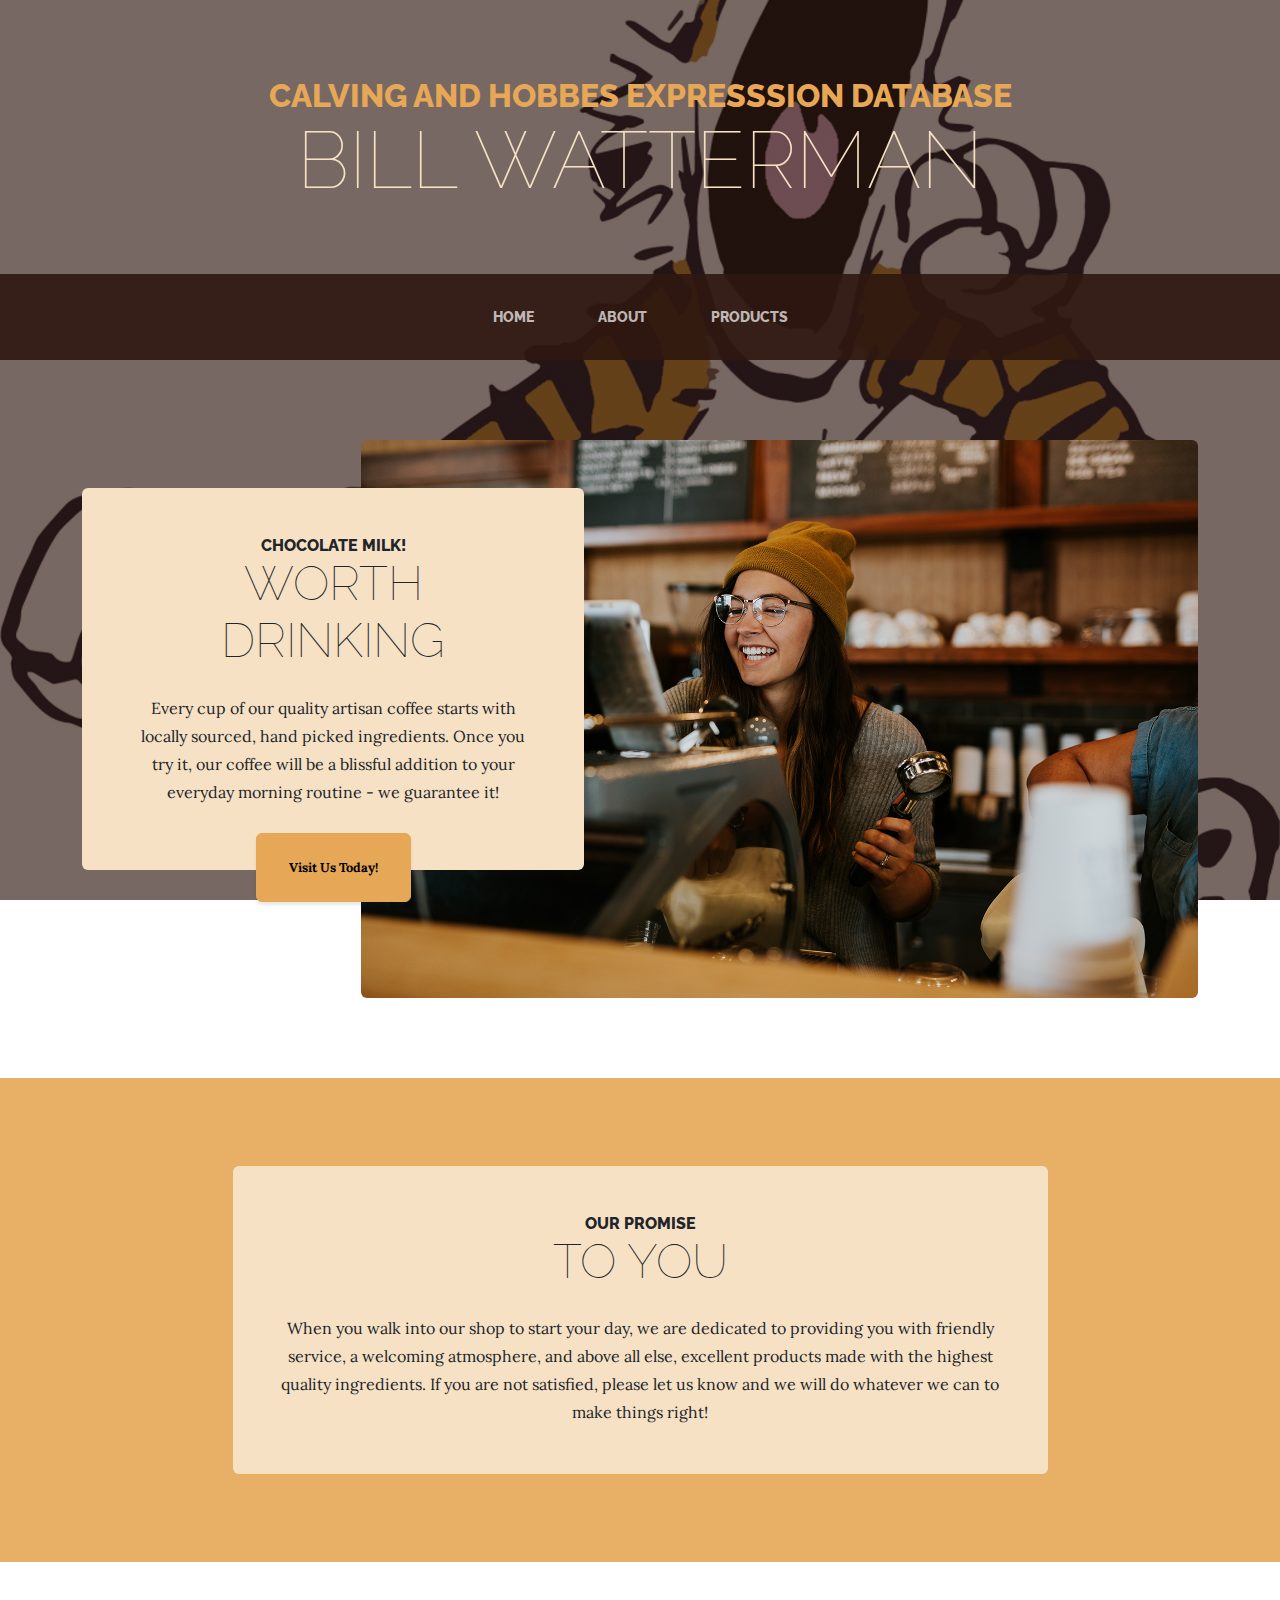
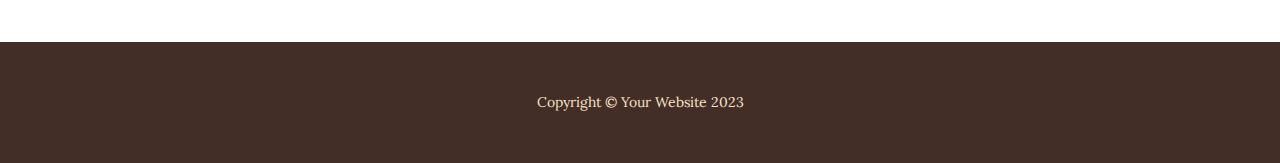
<file: index.html>
<!DOCTYPE html>
<html lang="en">
    <head>
        <meta charset="utf-8" />
        <meta name="viewport" content="width=device-width, initial-scale=1, shrink-to-fit=no" />
        <meta name="description" content="" />
        <meta name="author" content="" />
        <title>CalvinandHobbes</title>
        <link rel="icon" type="image/x-icon" href="assets/favicon.ico" />
        <!-- Google fonts-->
        <link href="https://fonts.googleapis.com/css?family=Raleway:100,100i,200,200i,300,300i,400,400i,500,500i,600,600i,700,700i,800,800i,900,900i" rel="stylesheet" />
        <link href="https://fonts.googleapis.com/css?family=Lora:400,400i,700,700i" rel="stylesheet" />
        <!-- Core theme CSS (includes Bootstrap)-->
        <link href="css/styles.css" rel="stylesheet" />
    </head>
    <body>
        <header>
            <h1 class="site-heading text-center text-faded d-none d-lg-block">
                <span class="site-heading-upper text-primary mb-3">Calving and Hobbes Expresssion Database</span>
                <span class="site-heading-lower">Bill Watterman</span>
            </h1>
        </header>
        <!-- Navigation-->
        <nav class="navbar navbar-expand-lg navbar-dark py-lg-4" id="mainNav">
            <div class="container">
                <a class="navbar-brand text-uppercase fw-bold d-lg-none" href="index.html">Start Bootstrap</a>
                <button class="navbar-toggler" type="button" data-bs-toggle="collapse" data-bs-target="#navbarSupportedContent" aria-controls="navbarSupportedContent" aria-expanded="false" aria-label="Toggle navigation"><span class="navbar-toggler-icon"></span></button>
                <div class="collapse navbar-collapse" id="navbarSupportedContent">
                    <ul class="navbar-nav mx-auto">
                        <li class="nav-item px-lg-4"><a class="nav-link text-uppercase" href="index.html">Home</a></li>
                        <li class="nav-item px-lg-4"><a class="nav-link text-uppercase" href="">About</a></li>
                        <li class="nav-item px-lg-4"><a class="nav-link text-uppercase" href="products.html">Products</a></li>
                    </ul>
                </div>
            </div>
        </nav>
        <section class="page-section clearfix">
            <div class="container">
                <div class="intro">
                    <img class="intro-img img-fluid mb-3 mb-lg-0 rounded" src="assets/img/intro.jpg" alt="..." />
                    <div class="intro-text left-0 text-center bg-faded p-5 rounded">
                        <h2 class="section-heading mb-4">
                            <span class="section-heading-upper">Chocolate Milk!</span>
                            <span class="section-heading-lower">Worth Drinking</span>
                        </h2>
                        <p class="mb-3">Every cup of our quality artisan coffee starts with locally sourced, hand picked ingredients. Once you try it, our coffee will be a blissful addition to your everyday morning routine - we guarantee it!</p>
                        <div class="intro-button mx-auto"><a class="btn btn-primary btn-xl" href="#!">Visit Us Today!</a></div>
                    </div>
                </div>
            </div>
        </section>
        <section class="page-section cta">
            <div class="container">
                <div class="row">
                    <div class="col-xl-9 mx-auto">
                        <div class="cta-inner bg-faded text-center rounded">
                            <h2 class="section-heading mb-4">
                                <span class="section-heading-upper">Our Promise</span>
                                <span class="section-heading-lower">To You</span>
                            </h2>
                            <p class="mb-0">When you walk into our shop to start your day, we are dedicated to providing you with friendly service, a welcoming atmosphere, and above all else, excellent products made with the highest quality ingredients. If you are not satisfied, please let us know and we will do whatever we can to make things right!</p>
                        </div>
                    </div>
                </div>
            </div>
        </section>
        <footer class="footer text-faded text-center py-5">
            <div class="container"><p class="m-0 small">Copyright &copy; Your Website 2023</p></div>
        </footer>
        <!-- Bootstrap core JS-->
        <script src="https://cdn.jsdelivr.net/npm/bootstrap@5.2.3/dist/js/bootstrap.bundle.min.js"></script>
        <!-- Core theme JS-->
        <script src="js/scripts.js"></script>
    </body>
</html>
</file>
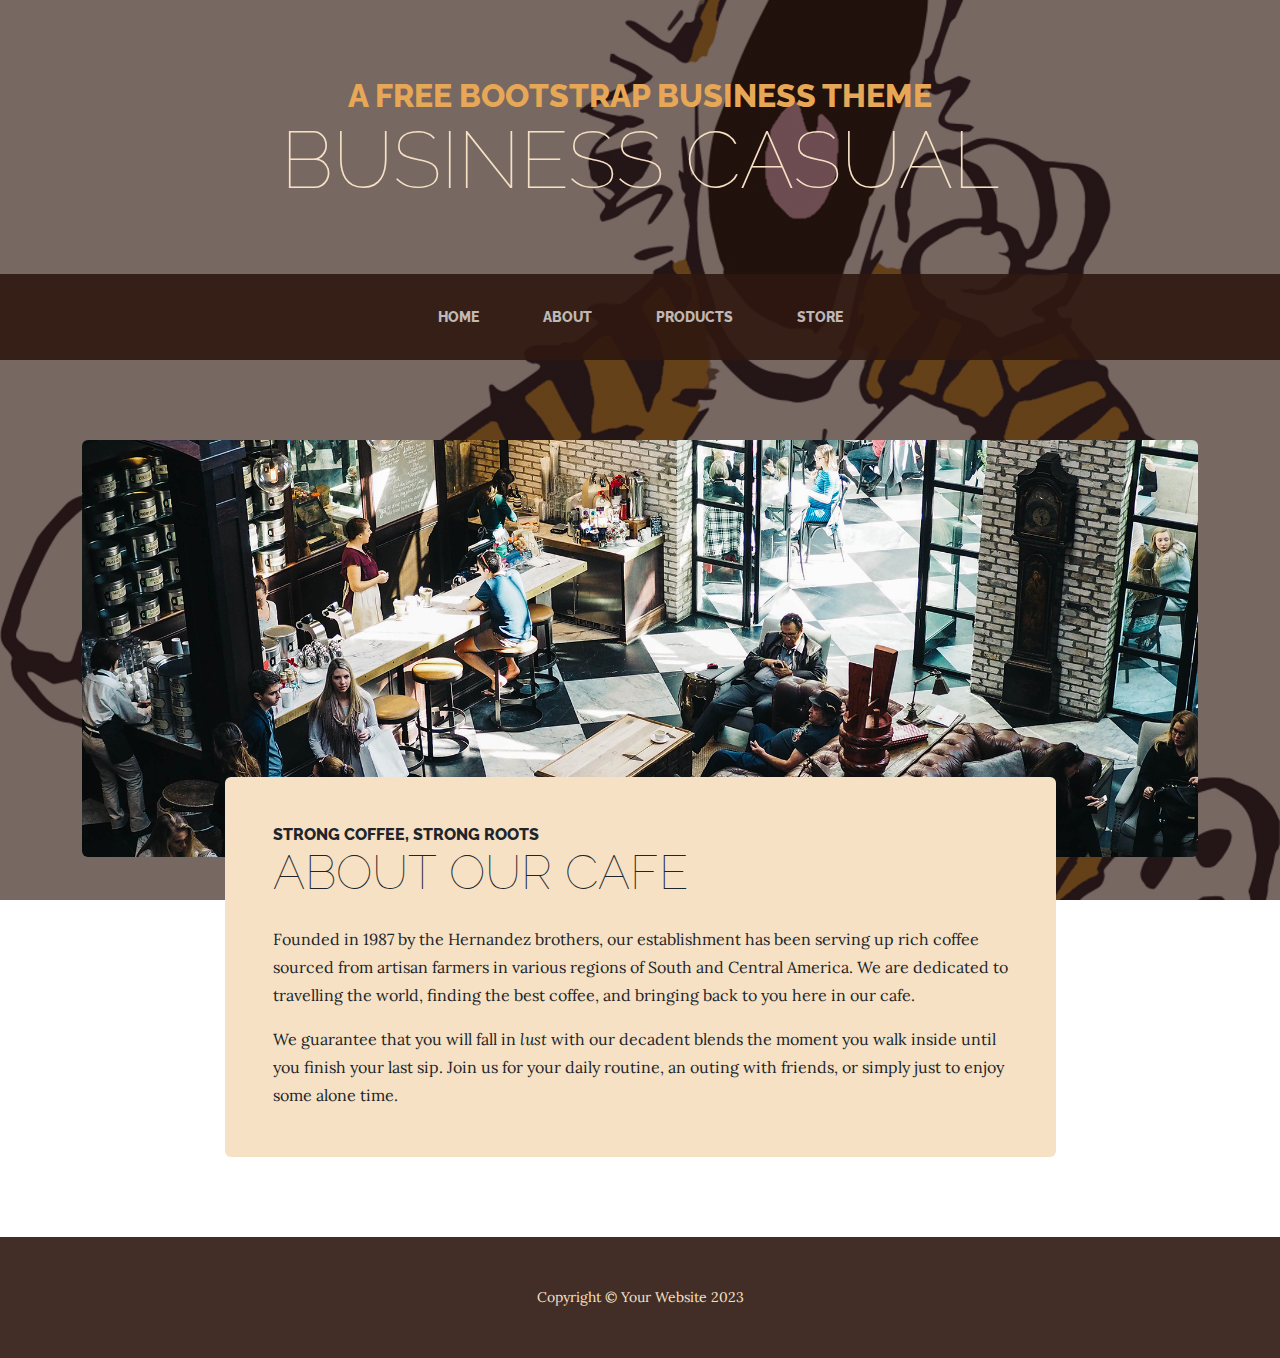
<file: about.html>
<!DOCTYPE html>
<html lang="en">
    <head>
        <meta charset="utf-8" />
        <meta name="viewport" content="width=device-width, initial-scale=1, shrink-to-fit=no" />
        <meta name="description" content="" />
        <meta name="author" content="" />
        <title>Business Casual - Start Bootstrap Theme</title>
        <link rel="icon" type="image/x-icon" href="assets/favicon.ico" />
        <!-- Google fonts-->
        <link href="https://fonts.googleapis.com/css?family=Raleway:100,100i,200,200i,300,300i,400,400i,500,500i,600,600i,700,700i,800,800i,900,900i" rel="stylesheet" />
        <link href="https://fonts.googleapis.com/css?family=Lora:400,400i,700,700i" rel="stylesheet" />
        <!-- Core theme CSS (includes Bootstrap)-->
        <link href="css/styles.css" rel="stylesheet" />
    </head>
    <body>
        <header>
            <h1 class="site-heading text-center text-faded d-none d-lg-block">
                <span class="site-heading-upper text-primary mb-3">A Free Bootstrap Business Theme</span>
                <span class="site-heading-lower">Business Casual</span>
            </h1>
        </header>
        <!-- Navigation-->
        <nav class="navbar navbar-expand-lg navbar-dark py-lg-4" id="mainNav">
            <div class="container">
                <a class="navbar-brand text-uppercase fw-bold d-lg-none" href="index.html">Start Bootstrap</a>
                <button class="navbar-toggler" type="button" data-bs-toggle="collapse" data-bs-target="#navbarSupportedContent" aria-controls="navbarSupportedContent" aria-expanded="false" aria-label="Toggle navigation"><span class="navbar-toggler-icon"></span></button>
                <div class="collapse navbar-collapse" id="navbarSupportedContent">
                    <ul class="navbar-nav mx-auto">
                        <li class="nav-item px-lg-4"><a class="nav-link text-uppercase" href="index.html">Home</a></li>
                        <li class="nav-item px-lg-4"><a class="nav-link text-uppercase" href="about.html">About</a></li>
                        <li class="nav-item px-lg-4"><a class="nav-link text-uppercase" href="products.html">Products</a></li>
                        <li class="nav-item px-lg-4"><a class="nav-link text-uppercase" href="store.html">Store</a></li>
                    </ul>
                </div>
            </div>
        </nav>
        <section class="page-section about-heading">
            <div class="container">
                <img class="img-fluid rounded about-heading-img mb-3 mb-lg-0" src="assets/img/about.jpg" alt="..." />
                <div class="about-heading-content">
                    <div class="row">
                        <div class="col-xl-9 col-lg-10 mx-auto">
                            <div class="bg-faded rounded p-5">
                                <h2 class="section-heading mb-4">
                                    <span class="section-heading-upper">Strong Coffee, Strong Roots</span>
                                    <span class="section-heading-lower">About Our Cafe</span>
                                </h2>
                                <p>Founded in 1987 by the Hernandez brothers, our establishment has been serving up rich coffee sourced from artisan farmers in various regions of South and Central America. We are dedicated to travelling the world, finding the best coffee, and bringing back to you here in our cafe.</p>
                                <p class="mb-0">
                                    We guarantee that you will fall in
                                    <em>lust</em>
                                    with our decadent blends the moment you walk inside until you finish your last sip. Join us for your daily routine, an outing with friends, or simply just to enjoy some alone time.
                                </p>
                            </div>
                        </div>
                    </div>
                </div>
            </div>
        </section>
        <footer class="footer text-faded text-center py-5">
            <div class="container"><p class="m-0 small">Copyright &copy; Your Website 2023</p></div>
        </footer>
        <!-- Bootstrap core JS-->
        <script src="https://cdn.jsdelivr.net/npm/bootstrap@5.2.3/dist/js/bootstrap.bundle.min.js"></script>
        <!-- Core theme JS-->
        <script src="js/scripts.js"></script>
    </body>
</html>
</file>
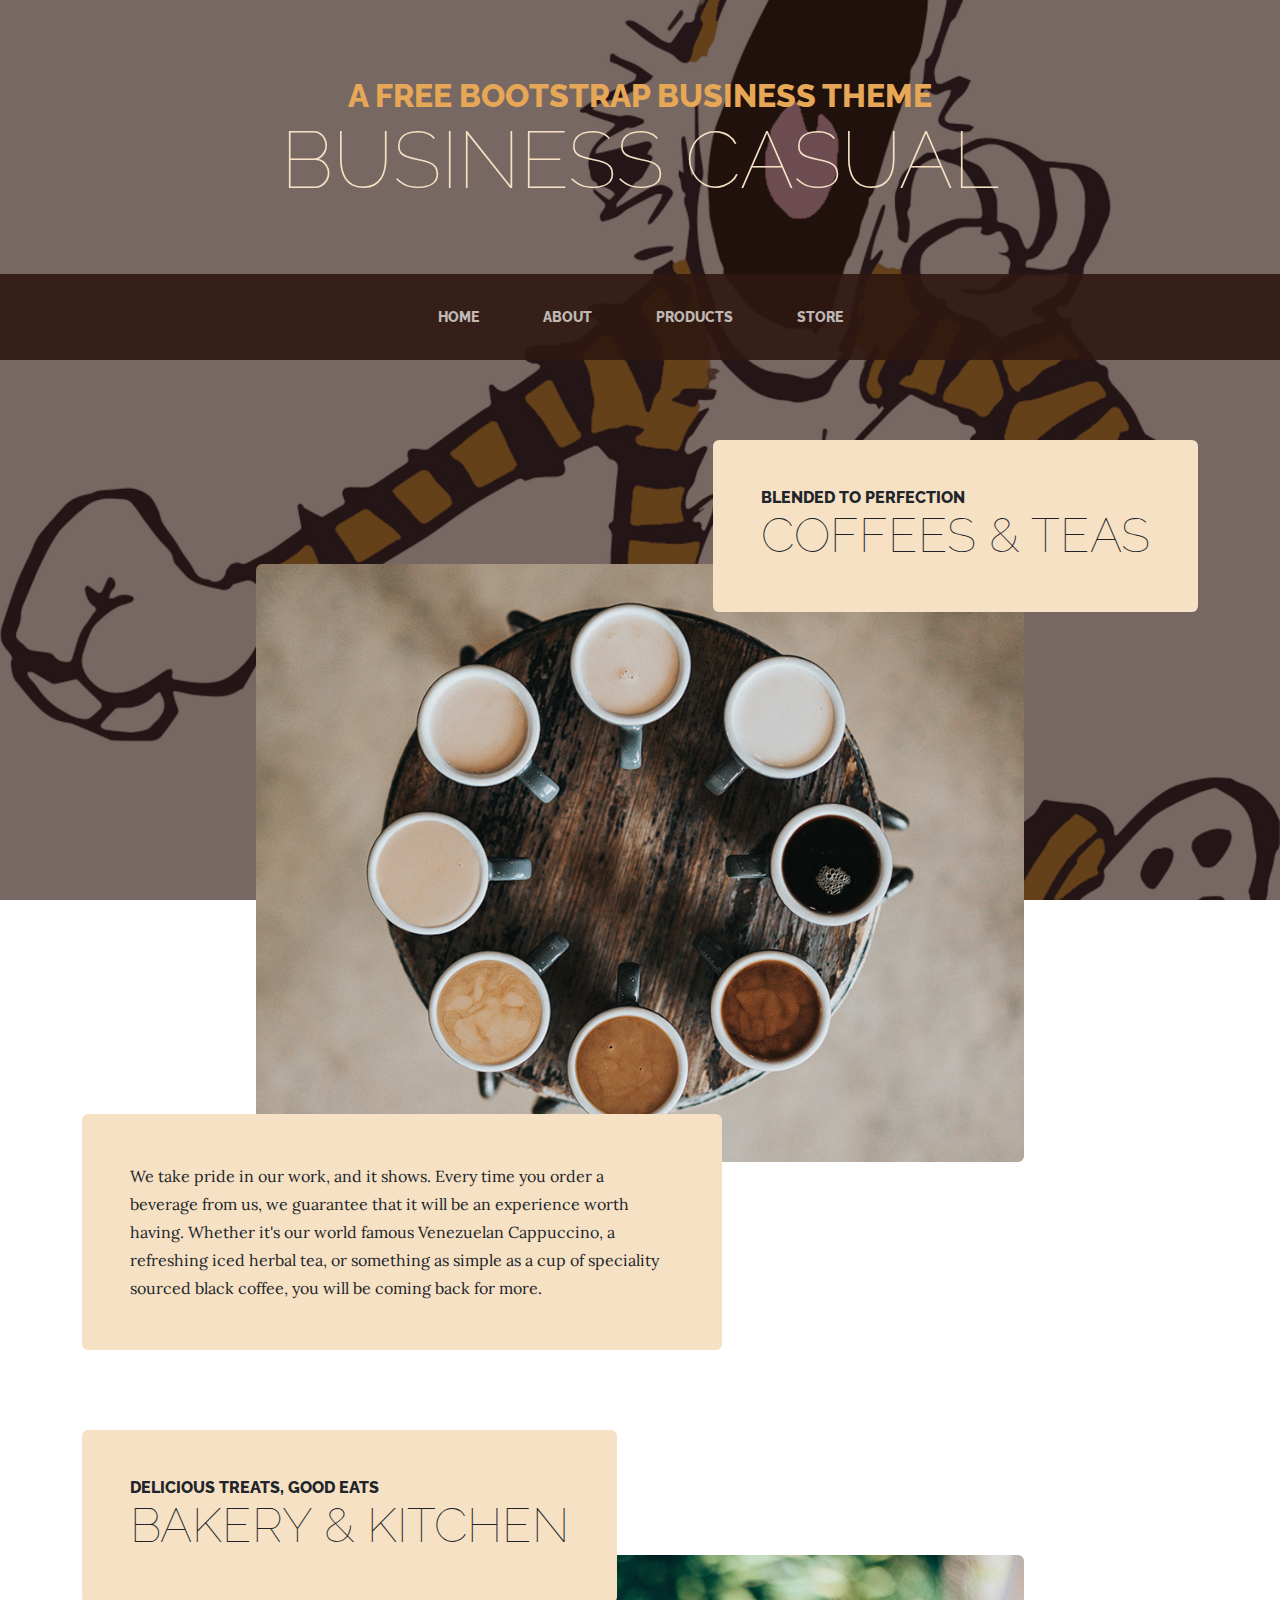
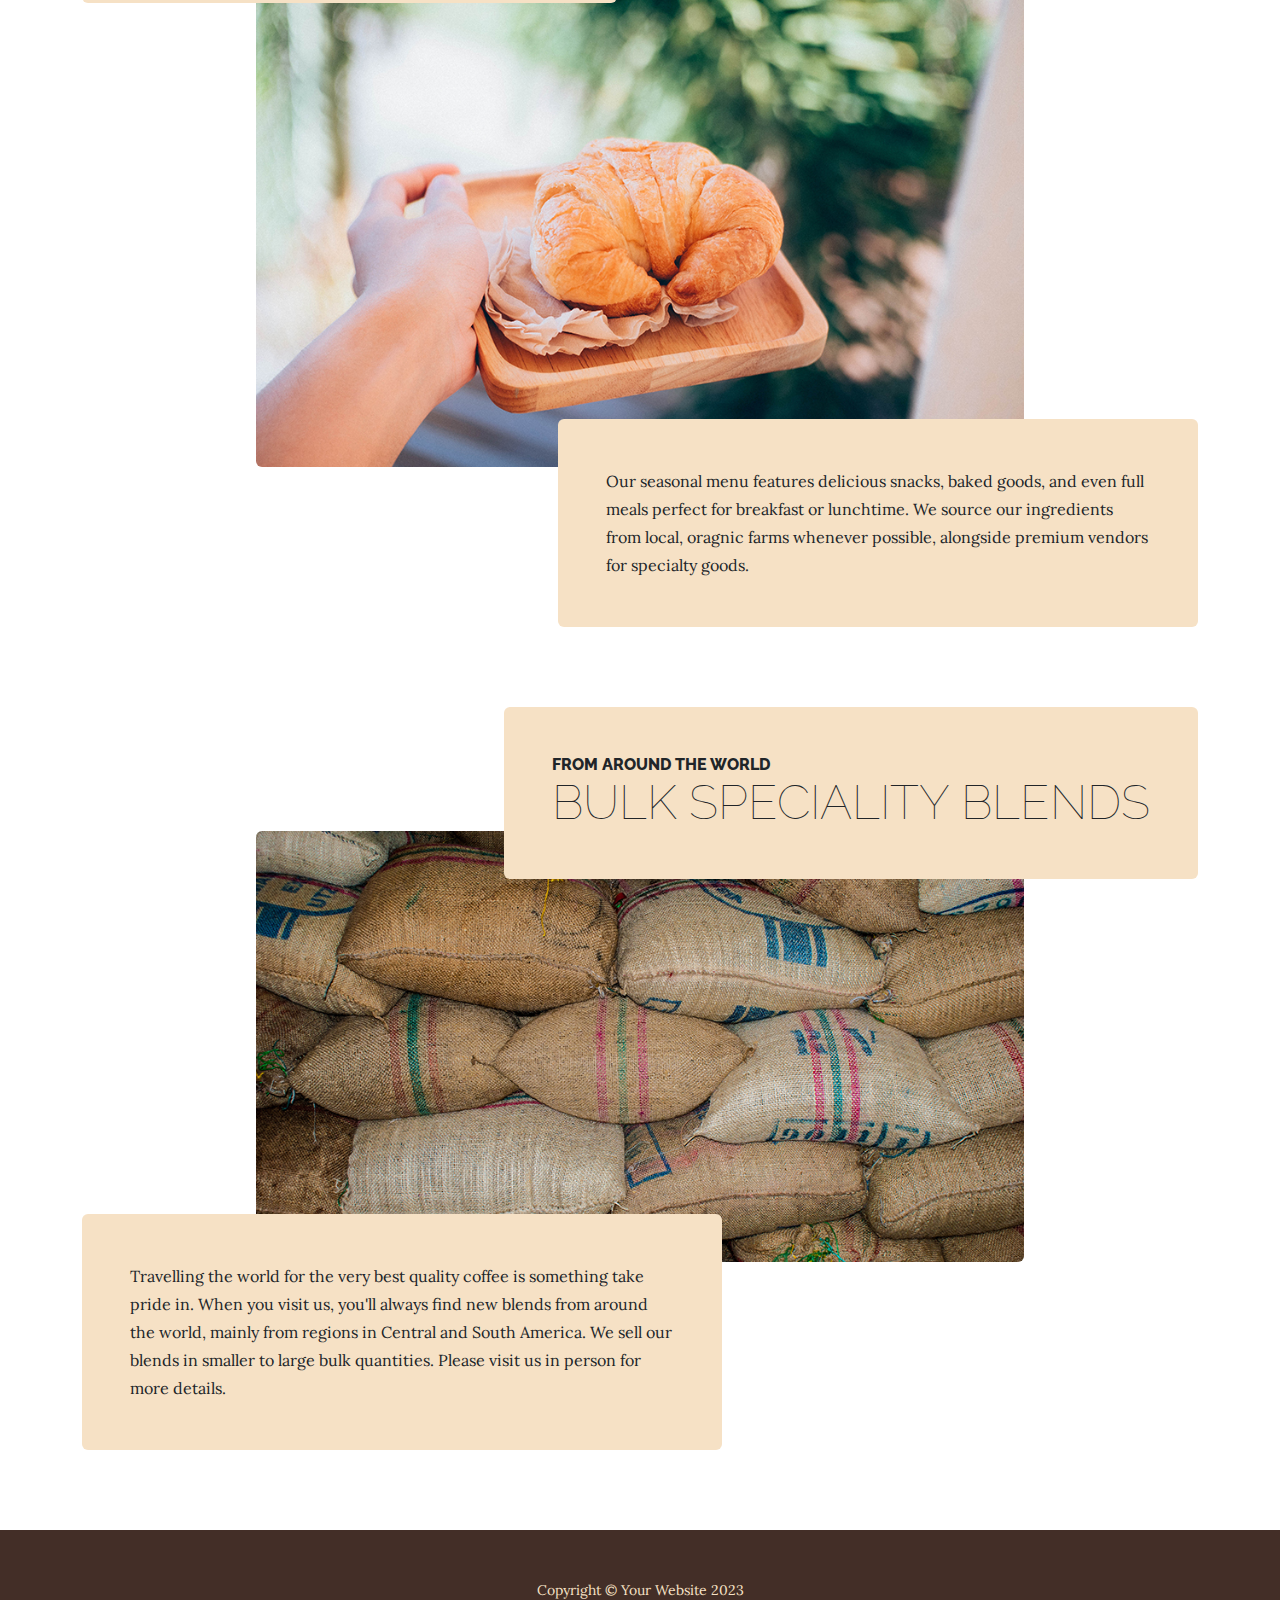
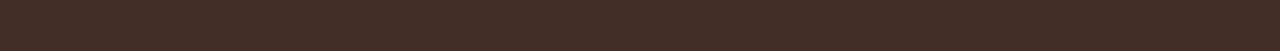
<file: products.html>
<!DOCTYPE html>
<html lang="en">
    <head>
        <meta charset="utf-8" />
        <meta name="viewport" content="width=device-width, initial-scale=1, shrink-to-fit=no" />
        <meta name="description" content="" />
        <meta name="author" content="" />
        <title>Business Casual - Start Bootstrap Theme</title>
        <link rel="icon" type="image/x-icon" href="assets/favicon.ico" />
        <!-- Google fonts-->
        <link href="https://fonts.googleapis.com/css?family=Raleway:100,100i,200,200i,300,300i,400,400i,500,500i,600,600i,700,700i,800,800i,900,900i" rel="stylesheet" />
        <link href="https://fonts.googleapis.com/css?family=Lora:400,400i,700,700i" rel="stylesheet" />
        <!-- Core theme CSS (includes Bootstrap)-->
        <link href="css/styles.css" rel="stylesheet" />
    </head>
    <body>
        <header>
            <h1 class="site-heading text-center text-faded d-none d-lg-block">
                <span class="site-heading-upper text-primary mb-3">A Free Bootstrap Business Theme</span>
                <span class="site-heading-lower">Business Casual</span>
            </h1>
        </header>
        <!-- Navigation-->
        <nav class="navbar navbar-expand-lg navbar-dark py-lg-4" id="mainNav">
            <div class="container">
                <a class="navbar-brand text-uppercase fw-bold d-lg-none" href="index.html">Start Bootstrap</a>
                <button class="navbar-toggler" type="button" data-bs-toggle="collapse" data-bs-target="#navbarSupportedContent" aria-controls="navbarSupportedContent" aria-expanded="false" aria-label="Toggle navigation"><span class="navbar-toggler-icon"></span></button>
                <div class="collapse navbar-collapse" id="navbarSupportedContent">
                    <ul class="navbar-nav mx-auto">
                        <li class="nav-item px-lg-4"><a class="nav-link text-uppercase" href="index.html">Home</a></li>
                        <li class="nav-item px-lg-4"><a class="nav-link text-uppercase" href="about.html">About</a></li>
                        <li class="nav-item px-lg-4"><a class="nav-link text-uppercase" href="products.html">Products</a></li>
                        <li class="nav-item px-lg-4"><a class="nav-link text-uppercase" href="store.html">Store</a></li>
                    </ul>
                </div>
            </div>
        </nav>
        <section class="page-section">
            <div class="container">
                <div class="product-item">
                    <div class="product-item-title d-flex">
                        <div class="bg-faded p-5 d-flex ms-auto rounded">
                            <h2 class="section-heading mb-0">
                                <span class="section-heading-upper">Blended to Perfection</span>
                                <span class="section-heading-lower">Coffees & Teas</span>
                            </h2>
                        </div>
                    </div>
                    <img class="product-item-img mx-auto d-flex rounded img-fluid mb-3 mb-lg-0" src="assets/img/products-01.jpg" alt="..." />
                    <div class="product-item-description d-flex me-auto">
                        <div class="bg-faded p-5 rounded"><p class="mb-0">We take pride in our work, and it shows. Every time you order a beverage from us, we guarantee that it will be an experience worth having. Whether it's our world famous Venezuelan Cappuccino, a refreshing iced herbal tea, or something as simple as a cup of speciality sourced black coffee, you will be coming back for more.</p></div>
                    </div>
                </div>
            </div>
        </section>
        <section class="page-section">
            <div class="container">
                <div class="product-item">
                    <div class="product-item-title d-flex">
                        <div class="bg-faded p-5 d-flex me-auto rounded">
                            <h2 class="section-heading mb-0">
                                <span class="section-heading-upper">Delicious Treats, Good Eats</span>
                                <span class="section-heading-lower">Bakery & Kitchen</span>
                            </h2>
                        </div>
                    </div>
                    <img class="product-item-img mx-auto d-flex rounded img-fluid mb-3 mb-lg-0" src="assets/img/products-02.jpg" alt="..." />
                    <div class="product-item-description d-flex ms-auto">
                        <div class="bg-faded p-5 rounded"><p class="mb-0">Our seasonal menu features delicious snacks, baked goods, and even full meals perfect for breakfast or lunchtime. We source our ingredients from local, oragnic farms whenever possible, alongside premium vendors for specialty goods.</p></div>
                    </div>
                </div>
            </div>
        </section>
        <section class="page-section">
            <div class="container">
                <div class="product-item">
                    <div class="product-item-title d-flex">
                        <div class="bg-faded p-5 d-flex ms-auto rounded">
                            <h2 class="section-heading mb-0">
                                <span class="section-heading-upper">From Around the World</span>
                                <span class="section-heading-lower">Bulk Speciality Blends</span>
                            </h2>
                        </div>
                    </div>
                    <img class="product-item-img mx-auto d-flex rounded img-fluid mb-3 mb-lg-0" src="assets/img/products-03.jpg" alt="..." />
                    <div class="product-item-description d-flex me-auto">
                        <div class="bg-faded p-5 rounded"><p class="mb-0">Travelling the world for the very best quality coffee is something take pride in. When you visit us, you'll always find new blends from around the world, mainly from regions in Central and South America. We sell our blends in smaller to large bulk quantities. Please visit us in person for more details.</p></div>
                    </div>
                </div>
            </div>
        </section>
        <footer class="footer text-faded text-center py-5">
            <div class="container"><p class="m-0 small">Copyright &copy; Your Website 2023</p></div>
        </footer>
        <!-- Bootstrap core JS-->
        <script src="https://cdn.jsdelivr.net/npm/bootstrap@5.2.3/dist/js/bootstrap.bundle.min.js"></script>
        <!-- Core theme JS-->
        <script src="js/scripts.js"></script>
    </body>
</html>
</file>
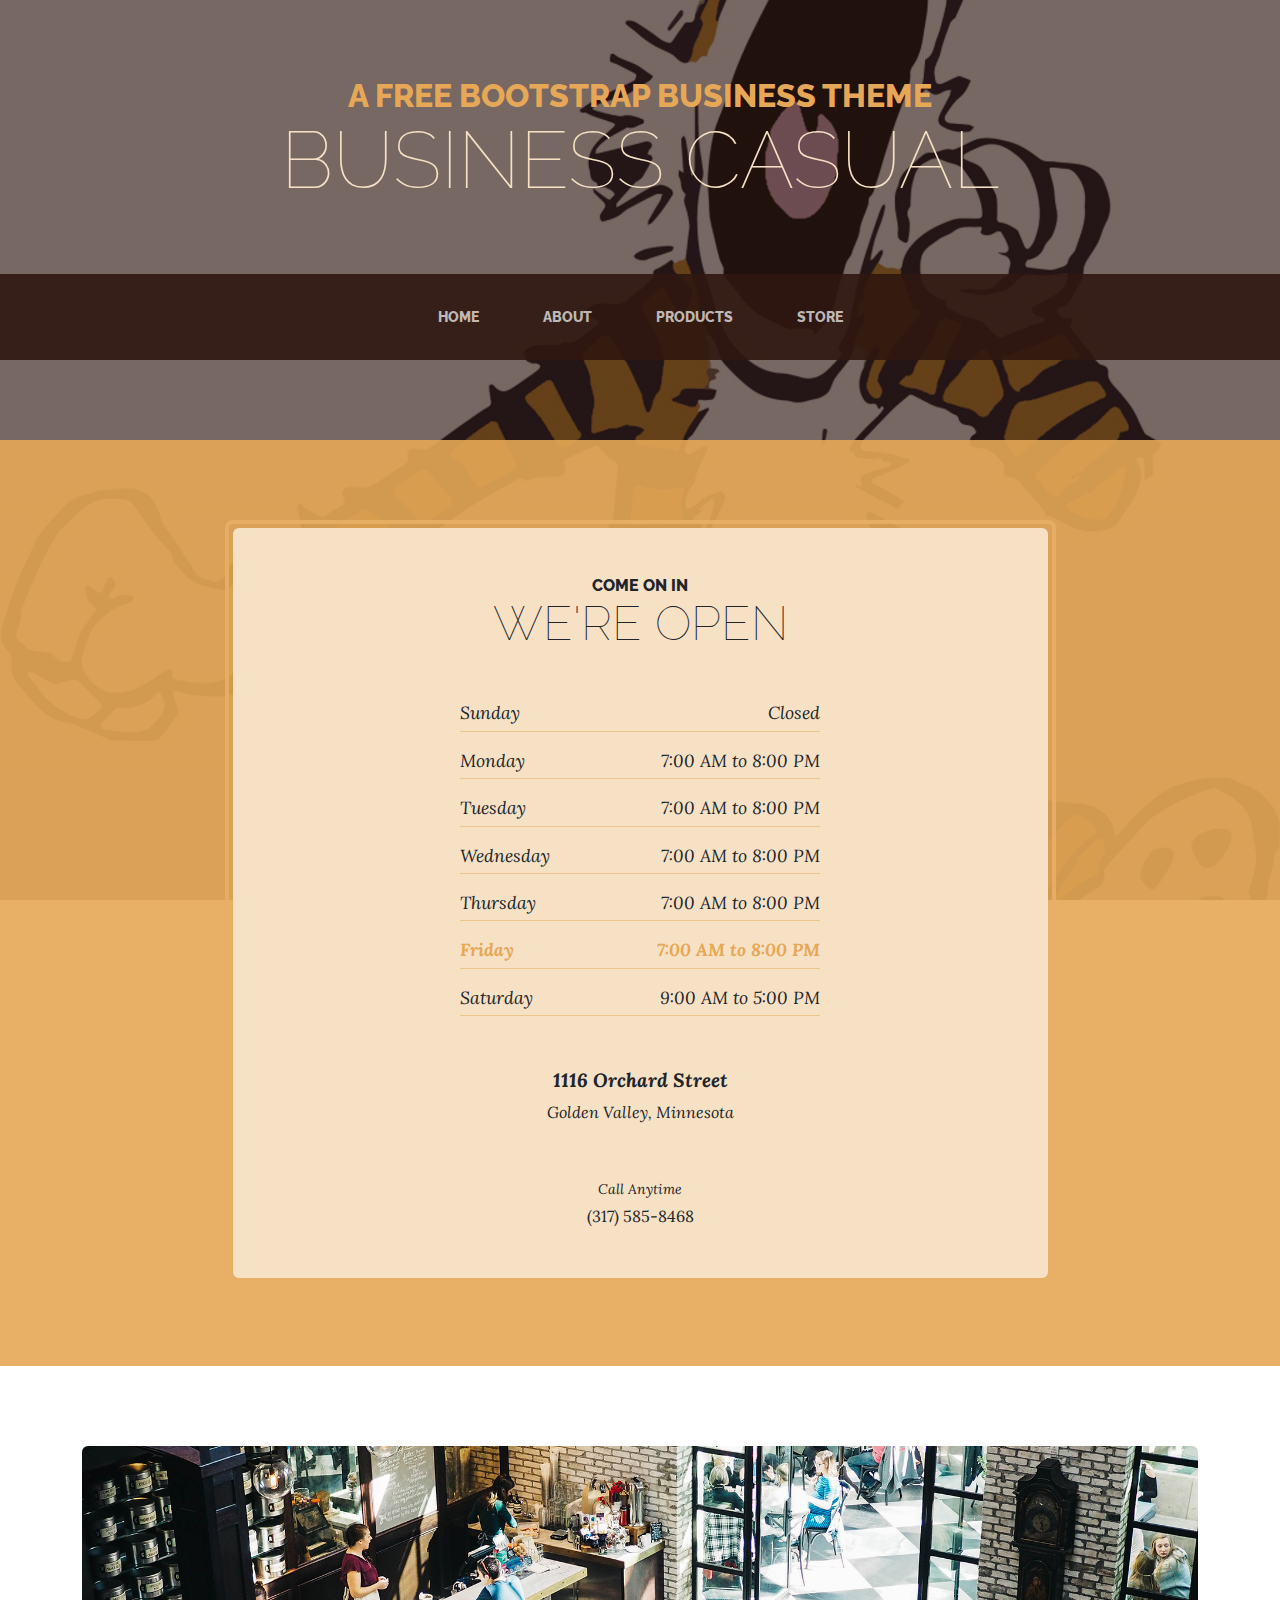
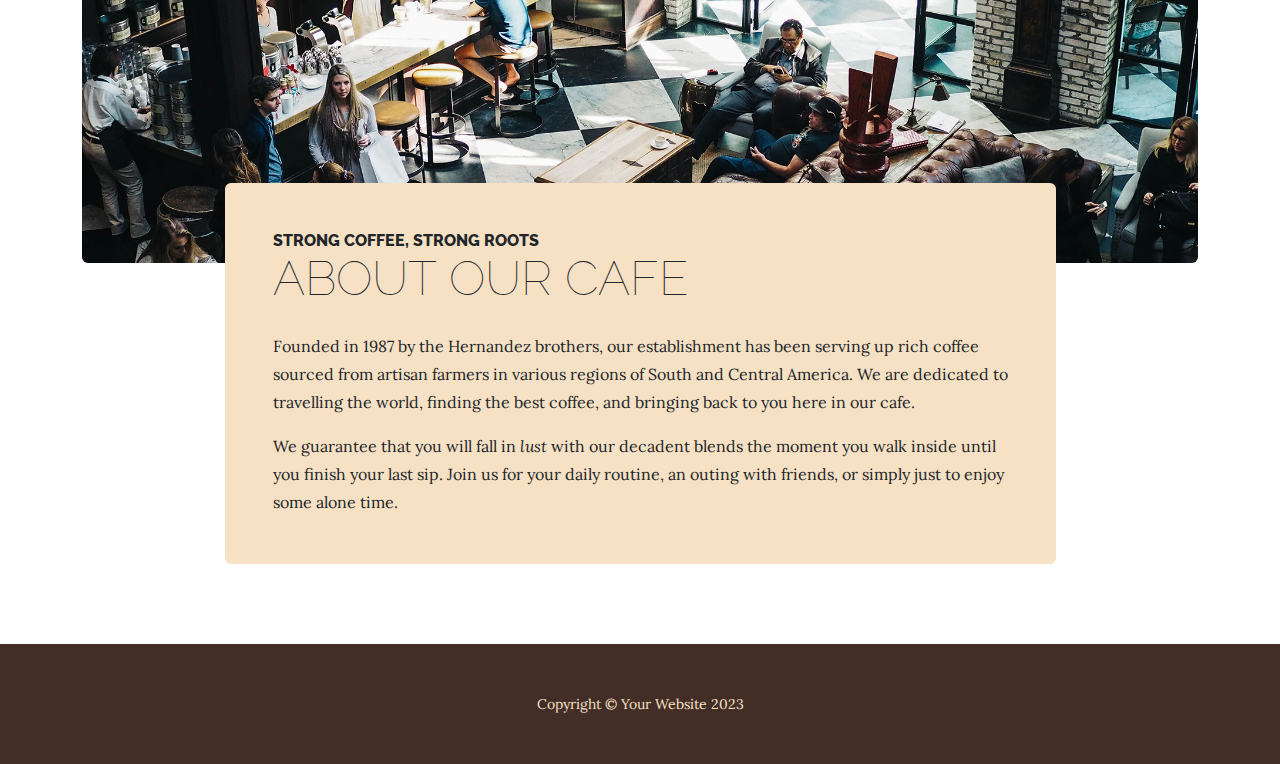
<file: store.html>
<!DOCTYPE html>
<html lang="en">
    <head>
        <meta charset="utf-8" />
        <meta name="viewport" content="width=device-width, initial-scale=1, shrink-to-fit=no" />
        <meta name="description" content="" />
        <meta name="author" content="" />
        <title>Business Casual - Start Bootstrap Theme</title>
        <link rel="icon" type="image/x-icon" href="assets/favicon.ico" />
        <!-- Google fonts-->
        <link href="https://fonts.googleapis.com/css?family=Raleway:100,100i,200,200i,300,300i,400,400i,500,500i,600,600i,700,700i,800,800i,900,900i" rel="stylesheet" />
        <link href="https://fonts.googleapis.com/css?family=Lora:400,400i,700,700i" rel="stylesheet" />
        <!-- Core theme CSS (includes Bootstrap)-->
        <link href="css/styles.css" rel="stylesheet" />
    </head>
    <body>
        <header>
            <h1 class="site-heading text-center text-faded d-none d-lg-block">
                <span class="site-heading-upper text-primary mb-3">A Free Bootstrap Business Theme</span>
                <span class="site-heading-lower">Business Casual</span>
            </h1>
        </header>
        <!-- Navigation-->
        <nav class="navbar navbar-expand-lg navbar-dark py-lg-4" id="mainNav">
            <div class="container">
                <a class="navbar-brand text-uppercase fw-bold d-lg-none" href="index.html">Start Bootstrap</a>
                <button class="navbar-toggler" type="button" data-bs-toggle="collapse" data-bs-target="#navbarSupportedContent" aria-controls="navbarSupportedContent" aria-expanded="false" aria-label="Toggle navigation"><span class="navbar-toggler-icon"></span></button>
                <div class="collapse navbar-collapse" id="navbarSupportedContent">
                    <ul class="navbar-nav mx-auto">
                        <li class="nav-item px-lg-4"><a class="nav-link text-uppercase" href="index.html">Home</a></li>
                        <li class="nav-item px-lg-4"><a class="nav-link text-uppercase" href="about.html">About</a></li>
                        <li class="nav-item px-lg-4"><a class="nav-link text-uppercase" href="products.html">Products</a></li>
                        <li class="nav-item px-lg-4"><a class="nav-link text-uppercase" href="store.html">Store</a></li>
                    </ul>
                </div>
            </div>
        </nav>
        <section class="page-section cta">
            <div class="container">
                <div class="row">
                    <div class="col-xl-9 mx-auto">
                        <div class="cta-inner bg-faded text-center rounded">
                            <h2 class="section-heading mb-5">
                                <span class="section-heading-upper">Come On In</span>
                                <span class="section-heading-lower">We're Open</span>
                            </h2>
                            <ul class="list-unstyled list-hours mb-5 text-left mx-auto">
                                <li class="list-unstyled-item list-hours-item d-flex">
                                    Sunday
                                    <span class="ms-auto">Closed</span>
                                </li>
                                <li class="list-unstyled-item list-hours-item d-flex">
                                    Monday
                                    <span class="ms-auto">7:00 AM to 8:00 PM</span>
                                </li>
                                <li class="list-unstyled-item list-hours-item d-flex">
                                    Tuesday
                                    <span class="ms-auto">7:00 AM to 8:00 PM</span>
                                </li>
                                <li class="list-unstyled-item list-hours-item d-flex">
                                    Wednesday
                                    <span class="ms-auto">7:00 AM to 8:00 PM</span>
                                </li>
                                <li class="list-unstyled-item list-hours-item d-flex">
                                    Thursday
                                    <span class="ms-auto">7:00 AM to 8:00 PM</span>
                                </li>
                                <li class="list-unstyled-item list-hours-item d-flex">
                                    Friday
                                    <span class="ms-auto">7:00 AM to 8:00 PM</span>
                                </li>
                                <li class="list-unstyled-item list-hours-item d-flex">
                                    Saturday
                                    <span class="ms-auto">9:00 AM to 5:00 PM</span>
                                </li>
                            </ul>
                            <p class="address mb-5">
                                <em>
                                    <strong>1116 Orchard Street</strong>
                                    <br />
                                    Golden Valley, Minnesota
                                </em>
                            </p>
                            <p class="mb-0">
                                <small><em>Call Anytime</em></small>
                                <br />
                                (317) 585-8468
                            </p>
                        </div>
                    </div>
                </div>
            </div>
        </section>
        <section class="page-section about-heading">
            <div class="container">
                <img class="img-fluid rounded about-heading-img mb-3 mb-lg-0" src="assets/img/about.jpg" alt="..." />
                <div class="about-heading-content">
                    <div class="row">
                        <div class="col-xl-9 col-lg-10 mx-auto">
                            <div class="bg-faded rounded p-5">
                                <h2 class="section-heading mb-4">
                                    <span class="section-heading-upper">Strong Coffee, Strong Roots</span>
                                    <span class="section-heading-lower">About Our Cafe</span>
                                </h2>
                                <p>Founded in 1987 by the Hernandez brothers, our establishment has been serving up rich coffee sourced from artisan farmers in various regions of South and Central America. We are dedicated to travelling the world, finding the best coffee, and bringing back to you here in our cafe.</p>
                                <p class="mb-0">
                                    We guarantee that you will fall in
                                    <em>lust</em>
                                    with our decadent blends the moment you walk inside until you finish your last sip. Join us for your daily routine, an outing with friends, or simply just to enjoy some alone time.
                                </p>
                            </div>
                        </div>
                    </div>
                </div>
            </div>
        </section>
        <footer class="footer text-faded text-center py-5">
            <div class="container"><p class="m-0 small">Copyright &copy; Your Website 2023</p></div>
        </footer>
        <!-- Bootstrap core JS-->
        <script src="https://cdn.jsdelivr.net/npm/bootstrap@5.2.3/dist/js/bootstrap.bundle.min.js"></script>
        <!-- Core theme JS-->
        <script src="js/scripts.js"></script>
    </body>
</html>
</file>
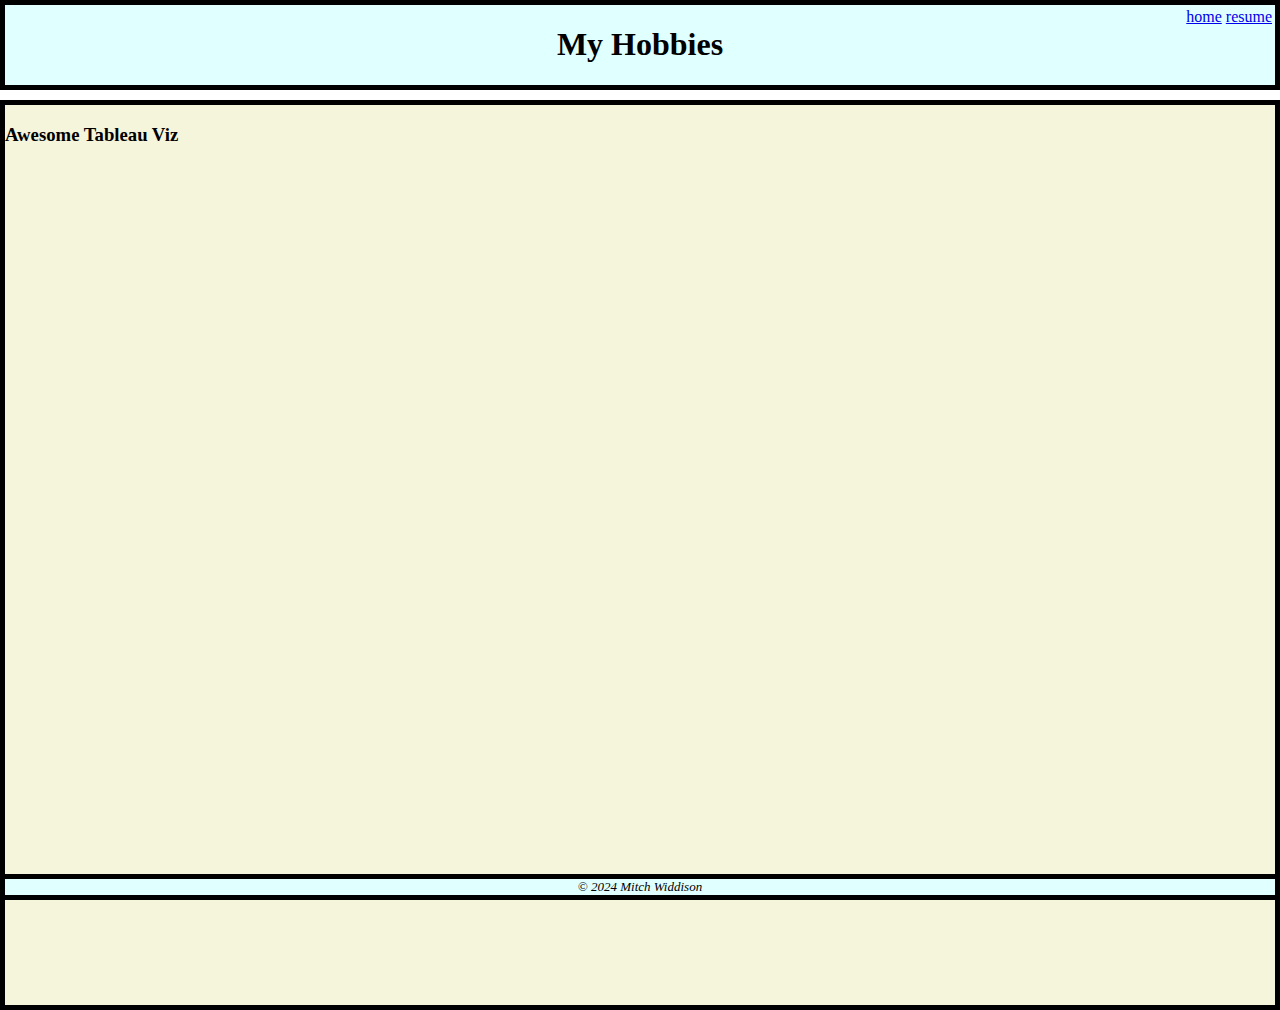
<file: WebDev Walkthrough/html/about.html>
<!DOCTYPE html>
<html lang="en">
<head>
    <meta charset="UTF-8">
    <meta name="viewport" content="width=device-width, initial-scale=1.0">
    <title>Document</title>
    <link rel="stylesheet" href="../css/divstyles.css"> 
</head>
<body>
    <div class="common top">
      <h1>My Hobbies</h1>
    </div>
    <div class="common content">
        <h3> Awesome Tableau Viz</h3>
        <div class='tableauPlaceholder' id='viz1712173137702' style='position: relative'><noscript><a href='#'><img alt='ss ' src='https:&#47;&#47;public.tableau.com&#47;static&#47;images&#47;Sp&#47;Spielberg_17098396770190&#47;ss&#47;1_rss.png' style='border: none' /></a></noscript><object class='tableauViz'  style='display:none;'><param name='host_url' value='https%3A%2F%2Fpublic.tableau.com%2F' /> <param name='embed_code_version' value='3' /> <param name='site_root' value='' /><param name='name' value='Spielberg_17098396770190&#47;ss' /><param name='tabs' value='no' /><param name='toolbar' value='yes' /><param name='static_image' value='https:&#47;&#47;public.tableau.com&#47;static&#47;images&#47;Sp&#47;Spielberg_17098396770190&#47;ss&#47;1.png' /> <param name='animate_transition' value='yes' /><param name='display_static_image' value='yes' /><param name='display_spinner' value='yes' /><param name='display_overlay' value='yes' /><param name='display_count' value='yes' /><param name='language' value='en-US' /></object></div>                <script type='text/javascript'>                    var divElement = document.getElementById('viz1712173137702');                    var vizElement = divElement.getElementsByTagName('object')[0];                    vizElement.style.width='1000px';vizElement.style.height='1027px';                    var scriptElement = document.createElement('script');                    scriptElement.src = 'https://public.tableau.com/javascripts/api/viz_v1.js';                    vizElement.parentNode.insertBefore(scriptElement, vizElement);                </script></div>
    <div class="common bottom">&copy; 2024 Mitch Widdison</div>
    <div class="nav">
        <a href="../index.html">home</a>
        <a href="resume.html">resume</a>
    </div>
</body>
</html>
</file>
<file: WebDev Walkthrough/css/divstyles.css>
/*positioning styles*/
.common{
    position: absolute;
    border: 5px solid black;
    background-color: beige;
}
.bottom{
    position: fixed;
    bottom: 0px;
    left: 0px;
    right: 0px;
    text-align: center;
    font-style: italic;
    font-size: small;
    background-color: lightcyan;
}
.top{
    top: 0px;
    left: 0px;
    right: 0px;
    text-align: center;
    background-color: lightcyan;

}
.content{
    top: 100px;
    left: 0px;
    right: 0px;
    height: 100%;
}
.nav{
position: relative;
float: right;
color: white;
}
</file>
